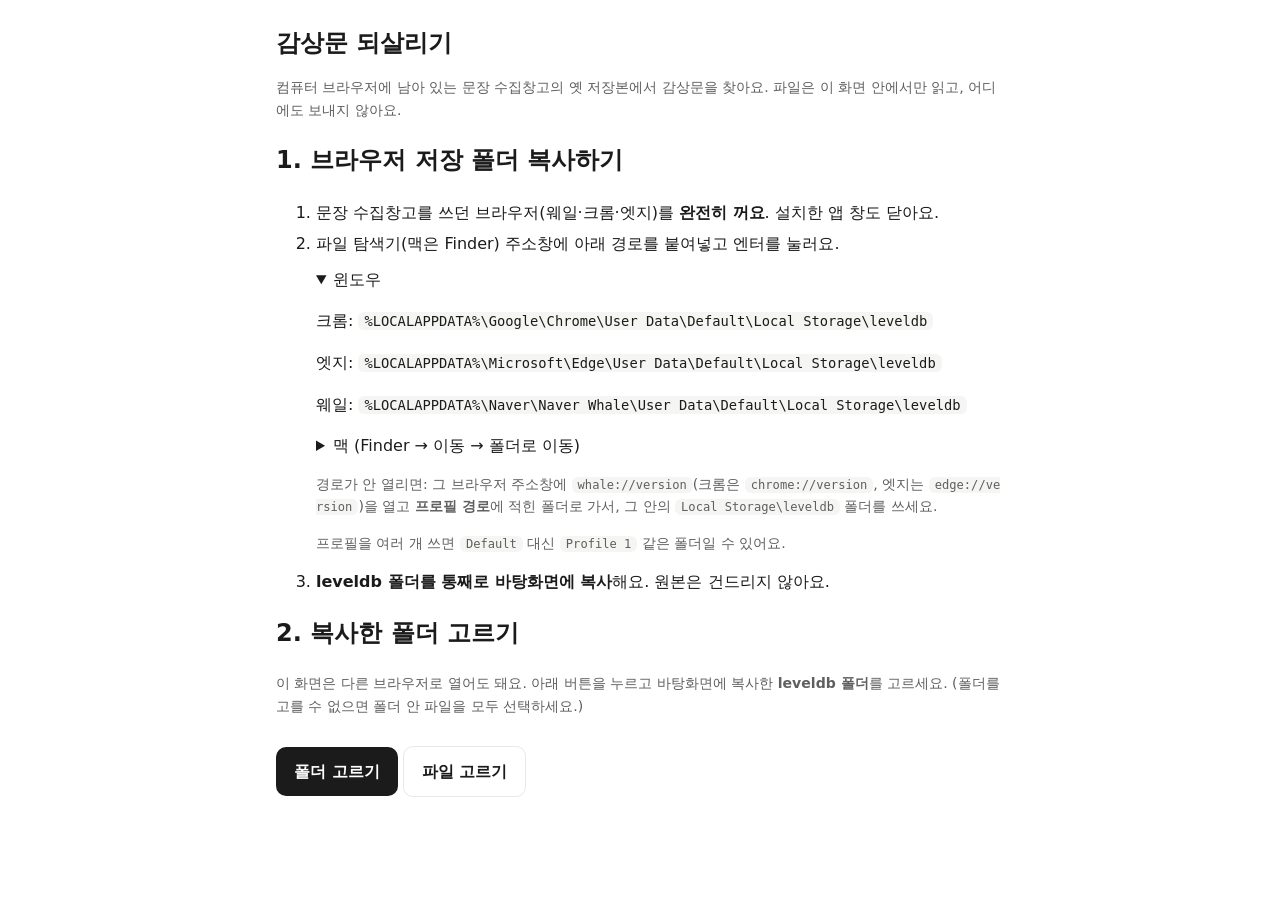
<file: recover.html>
<!doctype html>
<html lang="ko">
<head>
  <meta charset="utf-8">
  <meta name="viewport" content="width=device-width, initial-scale=1">
  <title>감상문 되살리기</title>
  <style>
    :root { --ink: #1b1b1b; --soft: #5f5f5f; --faint: #9b9b9b; --line: #e8e8e5; --sunk: #f5f5f3; --paper: #ffffff; }
    @media (prefers-color-scheme: dark) { :root { --ink: #f0f0f0; --soft: #b4b4b4; --faint: #7a7a7a; --line: #2e2e2e; --sunk: #242424; --paper: #121212; } }
    * { box-sizing: border-box; }
    body { margin: 0; background: var(--paper); color: var(--ink); font: 16px/1.6 -apple-system, BlinkMacSystemFont, "Apple SD Gothic Neo", "Malgun Gothic", system-ui, sans-serif; }
    main { max-width: 760px; margin: 0 auto; padding: 24px 16px 60px; }
    h1 { font-size: 1.5rem; margin: 0 0 4px; }
    .muted { color: var(--soft); }
    .small { font-size: .88rem; }
    ol li { margin: 6px 0; }
    code { background: var(--sunk); padding: 1px 6px; border-radius: 6px; font-size: .86em; word-break: break-all; }
    .pick { display: inline-block; margin: 14px 0 6px; padding: 12px 18px; border-radius: 10px; background: var(--ink); color: var(--paper); font-weight: 600; cursor: pointer; }
    .pick input { display: none; }
    .card { border: 1px solid var(--line); border-radius: 12px; padding: 14px 16px; margin: 14px 0; }
    .card h3 { margin: 0 0 4px; font-size: 1.05rem; }
    .card .meta { font-size: .8rem; color: var(--faint); }
    .card pre { white-space: pre-wrap; word-break: keep-all; font: inherit; margin: 10px 0; padding: 12px; background: var(--sunk); border-radius: 8px; }
    .card button { font: inherit; font-size: .88rem; padding: 6px 12px; border-radius: 8px; border: 1px solid var(--line); background: var(--paper); color: var(--ink); cursor: pointer; }
    #status { margin: 10px 0; }
    details { margin: 10px 0; }
  </style>
</head>
<body>
<main>
  <h1>감상문 되살리기</h1>
  <p class="muted small">컴퓨터 브라우저에 남아 있는 문장 수집창고의 옛 저장본에서 감상문을 찾아요. 파일은 이 화면 안에서만 읽고, 어디에도 보내지 않아요.</p>

  <h2>1. 브라우저 저장 폴더 복사하기</h2>
  <ol>
    <li>문장 수집창고를 쓰던 브라우저(웨일·크롬·엣지)를 <b>완전히 꺼요</b>. 설치한 앱 창도 닫아요.</li>
    <li>파일 탐색기(맥은 Finder) 주소창에 아래 경로를 붙여넣고 엔터를 눌러요.
      <details open><summary>윈도우</summary>
        <p>크롬: <code>%LOCALAPPDATA%\Google\Chrome\User Data\Default\Local Storage\leveldb</code></p>
        <p>엣지: <code>%LOCALAPPDATA%\Microsoft\Edge\User Data\Default\Local Storage\leveldb</code></p>
        <p>웨일: <code>%LOCALAPPDATA%\Naver\Naver Whale\User Data\Default\Local Storage\leveldb</code></p>
      </details>
      <details><summary>맥 (Finder → 이동 → 폴더로 이동)</summary>
        <p>크롬: <code>~/Library/Application Support/Google/Chrome/Default/Local Storage/leveldb</code></p>
        <p>엣지: <code>~/Library/Application Support/Microsoft Edge/Default/Local Storage/leveldb</code></p>
        <p>웨일: <code>~/Library/Application Support/Naver/Whale/Default/Local Storage/leveldb</code></p>
      </details>
      <p class="small muted">경로가 안 열리면: 그 브라우저 주소창에 <code>whale://version</code>(크롬은 <code>chrome://version</code>, 엣지는 <code>edge://version</code>)을 열고 <b>프로필 경로</b>에 적힌 폴더로 가서, 그 안의 <code>Local Storage\leveldb</code> 폴더를 쓰세요.</p>
      <p class="small muted">프로필을 여러 개 쓰면 <code>Default</code> 대신 <code>Profile 1</code> 같은 폴더일 수 있어요.</p>
    </li>
    <li><b>leveldb 폴더를 통째로 바탕화면에 복사</b>해요. 원본은 건드리지 않아요.</li>
  </ol>

  <h2>2. 복사한 폴더 고르기</h2>
  <p class="small muted">이 화면은 다른 브라우저로 열어도 돼요. 아래 버튼을 누르고 바탕화면에 복사한 <b>leveldb 폴더</b>를 고르세요. (폴더를 고를 수 없으면 폴더 안 파일을 모두 선택하세요.)</p>
  <label class="pick">폴더 고르기<input id="dir" type="file" webkitdirectory multiple></label>
  <label class="pick" style="background:transparent;color:var(--ink);border:1px solid var(--line)">파일 고르기<input id="files" type="file" multiple></label>
  <p id="status" class="muted"></p>
  <div id="out"></div>
</main>
<script src="recover.js"></script>
</body>
</html>
</file>
